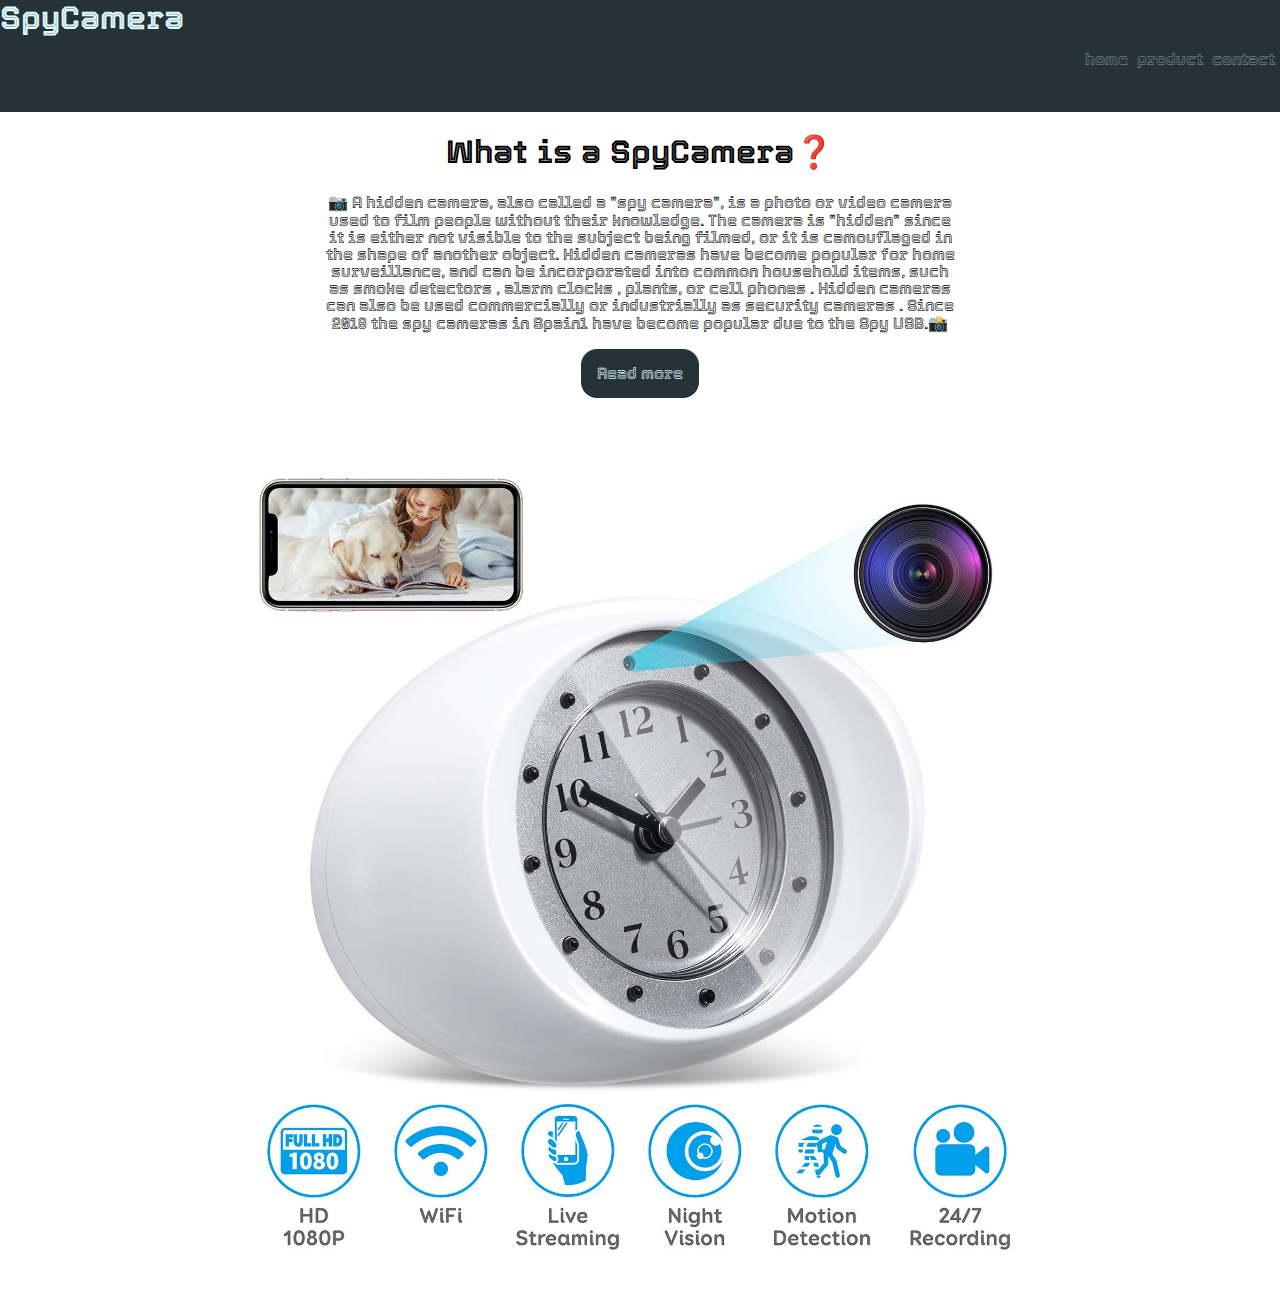
<file: index.html>
<!DOCTYPE html>
<html lang="en">
<head>
    <meta charset="UTF-8">
    <meta http-equiv="X-UA-Compatible" content="IE=edge">
    <meta name="viewport" content="width=device-width, initial-scale=1.0">
    <title>SpyCamera</title> 
    <link rel="stylesheet" href="styles.css">
    
</head>
<body>
    <nav class="nav-bar"> 
        <div class="SpyCamera"> SpyCamera </div>
            <ul class="links">
                <a class="nav-link" href="index.html"> home</a>
                <a class="nav-link" href="product.html"> product</a>
                <a class="nav-link" href="contact.html"> contact</a>
            </ul>
        </div>
    </nav>

    <div class="About">
    <h1> What is a SpyCamera❓ </h1>
    <p>📷 A hidden camera, also called a "spy camera", is a photo or video camera used to film people without their knowledge. The camera is "hidden" since it is either not visible to the subject being filmed, or it is camouflaged in the shape of another object. Hidden cameras have become popular for home surveillance, and can be incorporated into common household items, such as smoke detectors , alarm clocks , plants, or cell phones . Hidden cameras can also be used commercially or industrially as security cameras . Since 2018 the spy cameras in Spain1 have become popular due to the Spy USB.📸 </p> </div>
    <div class="link-div"> <a class="read-more" href="https://es.wikipedia.org/wiki/C%C3%A1mara_oculta"> Read more </a>
    <br>
    <img class="camera1" src="images/Clockspy.jpg" alt="" width="800" height="800">
    </div>

</body>
</html>
</file>
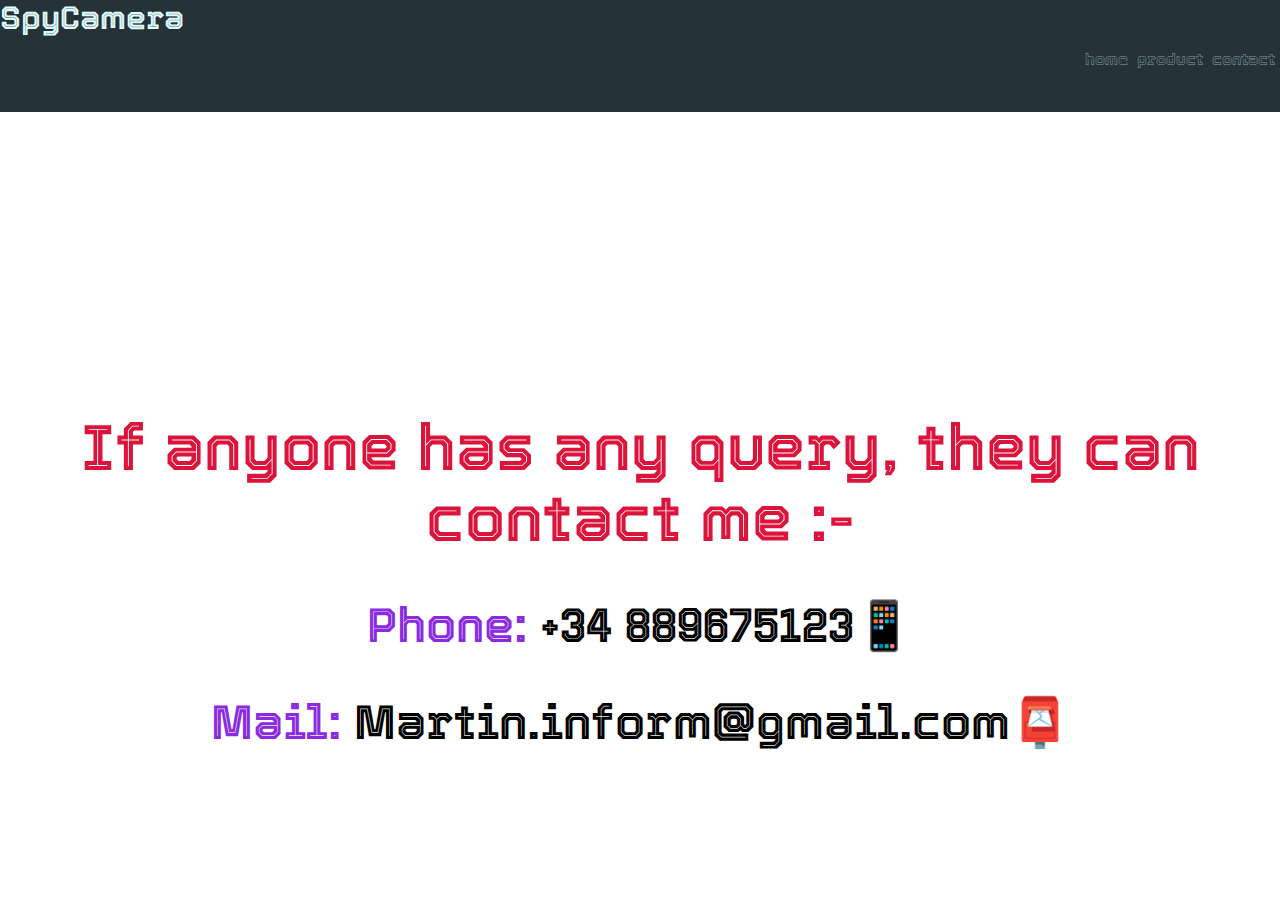
<file: contact.html>
<!DOCTYPE html>
<html lang="en">
<head>
    <meta charset="UTF-8">
    <meta http-equiv="X-UA-Compatible" content="IE=edge">
    <meta name="viewport" content="width=device-width, initial-scale=1.0">
    <title>SpyCamera</title>
    <link rel="stylesheet" href="styles.css">
</head>
<body>

    <nav class="nav-bar"> 
        <div class="SpyCamera"> SpyCamera </div>
            <ul class="links">
                <a class="nav-link" href="index.html"> home</a>
                <a class="nav-link" href="product.html"> product</a>
                <a class="nav-link" href="contact.html"> contact</a>
            </ul>
        </div>
    </nav>

    <div class="contact"> 
    <h1>If anyone has any query, they can contact me :-</h1>
    <h2> <span>Phone:</span> +34 889675123📱</h2>
    <h2> <span>Mail:</span> Martin.inform@gmail.com📮 </h2>
    </div>
    
</body>
</html>
</file>
<file: styles.css>
@import url('https://fonts.googleapis.com/css2?family=Tourney:ital,wght@1,300&display=swap');

:root{
    --black-color:#253237;
    --white-color:#E0FBFC;
}

body{
    font-family: 'Tourney', cursive;
    margin: 0px;
}

.nav-bar{
    height: 7rem;
    background-color: var(--black-color); 
    color: var(--white-color);
    text-align: center;
}

.SpyCamera{
    text-align: left;
    font-weight: bold;
    font-size: 2rem;
}

.nav-link{
    color: var(--white-color);
    text-decoration: none;
    font-weight: lighter;
    margin-right: 5px;
}

.links{
    text-align: right;
}

.About{
    text-align: center;
    max-width: 50%;
    margin: auto;
}

.read-more{
    color: var(--white-color);
    background-color: var(--black-color);
    padding: 1rem;
    border-radius: 1rem;
    text-decoration: none;
}

.link-div{
    margin-top: 2rem;
    text-align: center;
}

.camera1{
    text-align: center;
    padding: 2rem;
    margin-top: 50px;
    border-radius: 2rem;
    text-decoration: none;
}

.buy-btn{
    background-color: var(--black-color);
    padding: 1rem; 
    padding-left: 2rem;
    padding-right: 2rem;
    border-radius: 1rem;
    margin-left: 2rem;
    margin-right: 2rem;
}

.buy-btn a{
    color: var(--white-color);
    text-decoration: none;
}

.product{
    text-align: center;
    margin: auto;
    margin-top: 100px;
}

.product img{
    border: 3px solid black;
    margin-top: 25px;
    margin-bottom: 25px;
}

.contact{
    text-align: center;
    margin-top: 300px;
    font-size: 2rem;
}

.contact h1{
    color: crimson;
}

span{
    color:blueviolet
}
</file>
